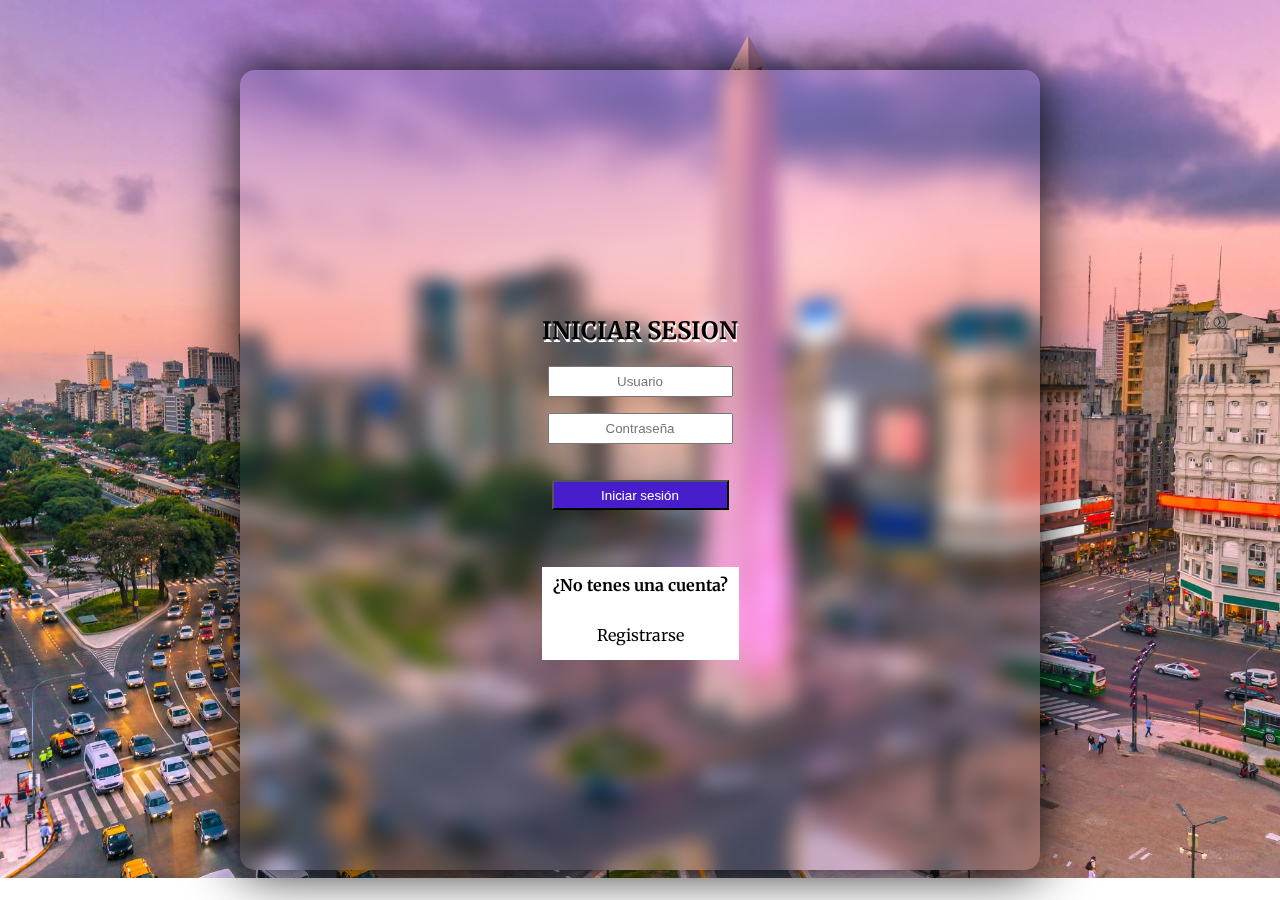
<file: Login.html>
<!DOCTYPE html>
<html lang="en">
<head>
    <meta charset="UTF-8">
    <meta name="viewport" content="width=device-width, initial-scale=1.0">
    <title>Iniciar Sesion</title>
    <link rel="icon" type="image/png" href="./Imagenes/72ced6669e524870b41cf351da53c35e.png">
    <link rel="stylesheet" href="./CSS/Login.css">
</head>
<body>
    <article>
        <div class="flex-container">
            <div class="flex-items">
                <div class="login">
                    <div class="login-triangle"></div>
                    <h2 class="login-header">INICIAR SESION</h2>
                    <form class="login-container" onsubmit="login(event)">
                      <p><input type="text" id="username" placeholder="Usuario" required></p>
                      <p><input type="password" id="password" placeholder="Contraseña" required></p>
                      <p><input class="boton" type="submit" value="Iniciar sesión"></p>
                    </form>
                    <p id="error-message"></p>
                    <br>
                    <h4>¿No tenes una cuenta?</h4>
                    <a href="./Registrarse.html">Registrarse</a>
                </div>
            </div>
         </div>
    </article>
    <script src="./JS/index.js"></script>
</body>
</html>
</file>
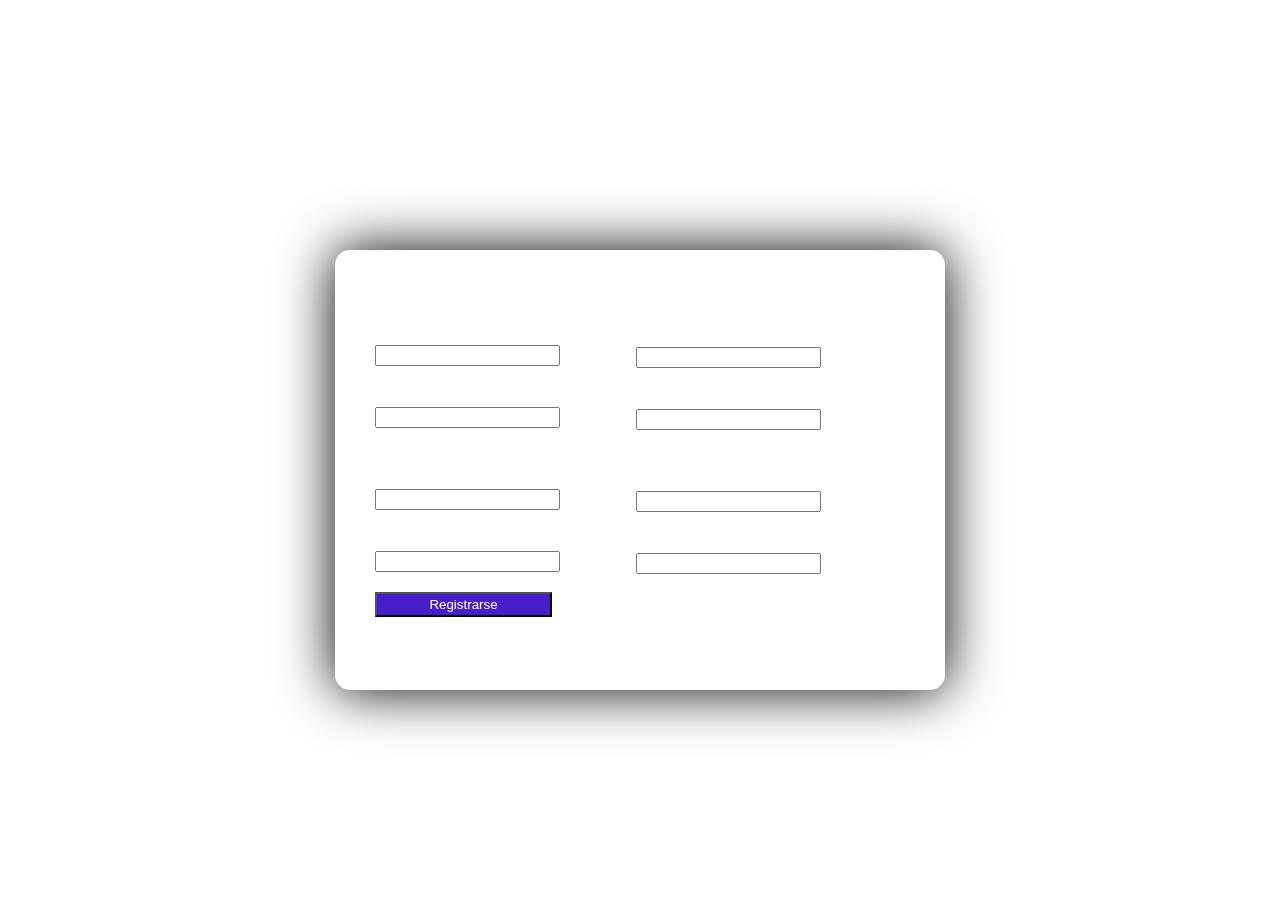
<file: Registrarse.html>
<!DOCTYPE html>
<html lang="en">
<head>
    <meta charset="UTF-8">
    <meta name="viewport" content="width=device-width, initial-scale=1.0">
    <title>Iniciar Sesion</title>
    <link rel="icon" type="image/png" href="./Imagenes/72ced6669e524870b41cf351da53c35e.png">
    <link rel="stylesheet" href="./CSS/Registrarse.css">
</head>
<body>
    <article>
        <div class="flex-container">
            <div class="flex-items">
                <form>
                    <label for="nombre">Nombre/es</label>
                    <input id="nombre" type="text" name="nombre">
                    <br>
                    <br>
                    <div class="form-group">
                    <label for="email">E-mail:</label>
                    <input type="email" id="email" required>
                    </div>
                    <br>
                    <br>
                    <label for="phone">Número de Teléfono:</label><br>
                    <input type="tel" id="phone" name="phone">
                    <br>
                    <br>
                    <label for="Contraseña">Contraseña</label>
                    <input id="Contraseña" type="password" name="Contraseña">
                    <br>
                    <br>
                    <button><a href="./index.html">Registrarse</a></button>
                </form>
            </div>
            <div class="flex-items">
                <form>
                    <label for="apellido">Apellido/os</label>
                    <input id="apellido" type="text" name="apellido">
                    <br>
                    <br>
                    <label for="nombreUsuario">Nombre de usuario</label>
                    <input id="nombreUsuario" type="text" name="nombreUsuario">
                    <br>
                    <br>
                    <br>
                    <label for="Codigo">Codigo de Area</label>
                    <input id="Codigo" type="text" name="Codigo">
                    <br>
                    <br>
                    <label for="Contraseña">Repetir Contraseña</label>
                    <input id="Contraseña" type="password" name="Contraseña">
                    <br>
                    <br>
                    <br>
                </form>
            </div>
        </div>
    </article>
</body>
</html>
</file>
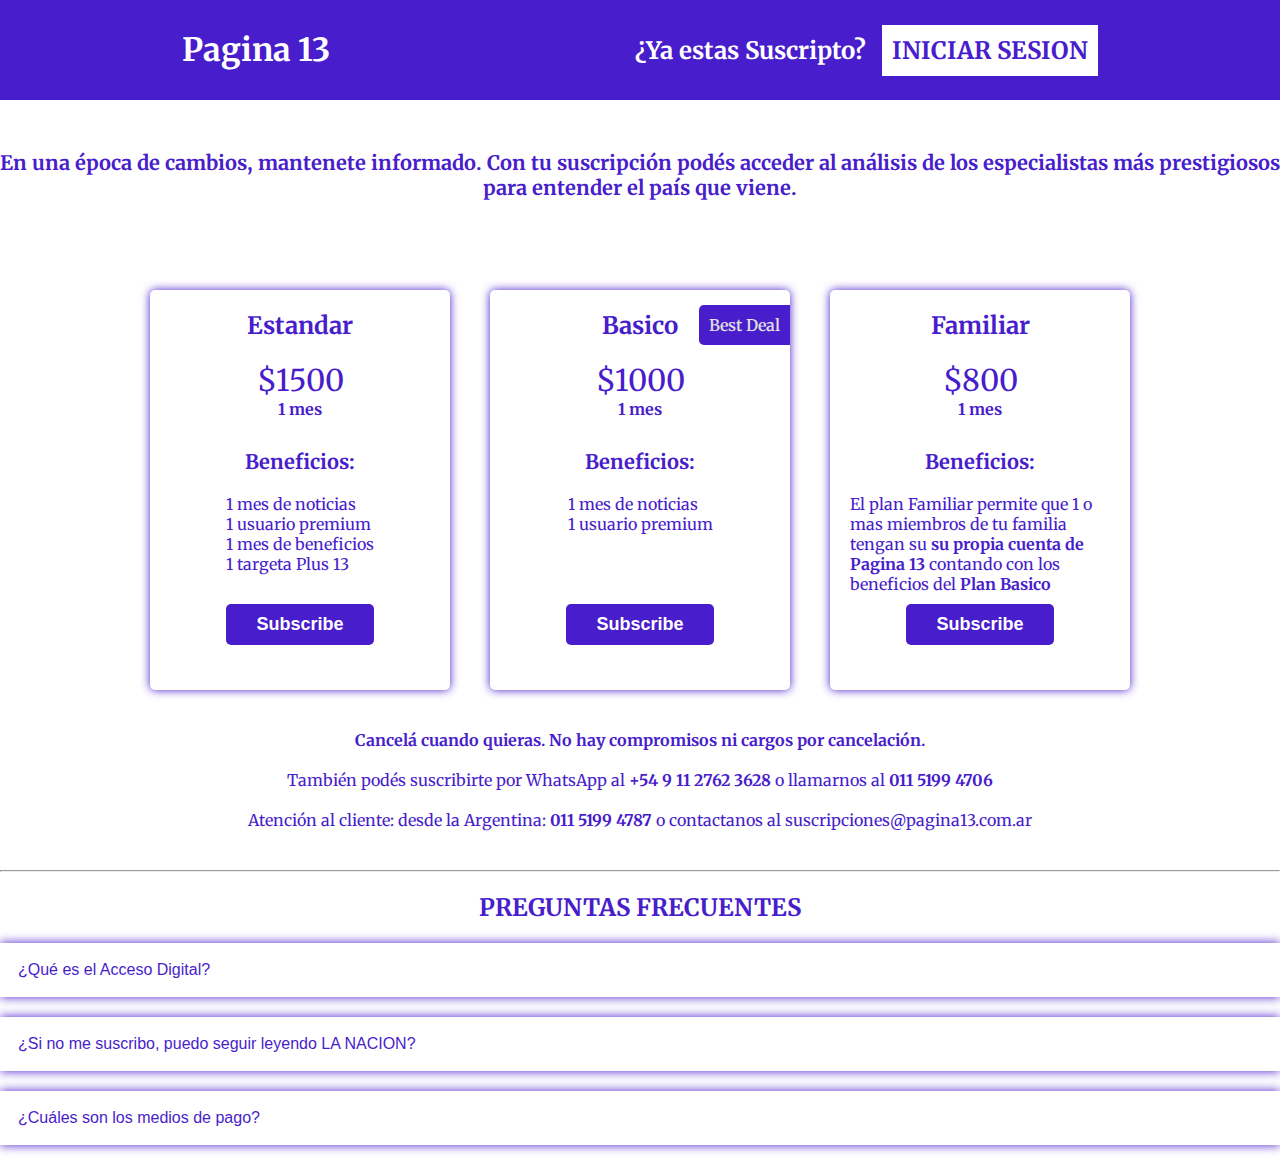
<file: Suscribirse.html>
<!DOCTYPE html>
<html lang="en">
<head>
    <meta charset="UTF-8">
    <meta name="viewport" content="width=device-width, initial-scale=1.0">
    <title>Suscripcion</title>
    <link rel="icon" type="image/png" href="./Imagenes/72ced6669e524870b41cf351da53c35e.png">
    <link rel="stylesheet" href="./CSS/Suscribirse.css">
</head>
<body>
    <header>
        <div class="flex-container">
            <div class="flex-items">
                <h1>Pagina 13</h1>
            </div>
            <div class="flex-items">
                <h2>¿Ya estas Suscripto? <a href="./Login.html">INICIAR SESION</a></h2>
            </div>
         </div>
    </header>
    <br>
    <article>
        <h3>En una época de cambios, mantenete informado. Con tu suscripción podés acceder al análisis de los especialistas más prestigiosos para entender el país que viene.</h3>
    </article>
    <br>
    <article class="cuerpo">
        <div class="pricing-card">
            <h2>Estandar</h2>
            <span class="price">$1500</span>
            <h4>1 mes</h4>
            <h3>Beneficios:</h3>
            <br>
            <ul>
                <li>1 mes de noticias</li>
                <li>1 usuario premium</li>
                <li>1 mes de beneficios</li>
                <li>1 targeta Plus 13</li>
            </ul>
            <br>
            <button class="btn-primary"><a>Subscribe</a></button>
        </div>
        <div class="pricing-card">
            <span class="label-best">Best Deal</span>
            <h2>Basico</h2>
            <span class="price">$1000</span>
            <h4>1 mes</h4>
            <h3>Beneficios:</h3>
            <br>
            <ul>
                <li>1 mes de noticias</li>
                <li>1 usuario premium</li>
            </ul>
            <br>
            <br>
            <br>
            <button class="btn-primary"><a>Subscribe</a></button>
        </div>
        <div class="pricing-card">
            <h2>Familiar</h2>
            <span class="price">$800</span>
            <h4>1 mes</h4>
            <h3>Beneficios:</h3>
            <br>
            <p>
                El plan Familiar permite que 1 o mas miembros de tu familia tengan su 
                <b>su propia cuenta de Pagina 13</b> contando con los beneficios del <b>Plan Basico</b>
            </p>
            <button class="btn-primary"><a>Subscribe</a></button>
        </div>
    </article>
    <article class="centrar">
        <br>
        <p>
            <b>Cancelá cuando quieras. No hay compromisos ni cargos por cancelación.</b>
        </p>
        <br>
        <p>
            También podés suscribirte por WhatsApp al <b>+54 9 11 2762 3628</b> o llamarnos al <b>011 5199 4706</b>
        </p>
        <br>
        <p>Atención al cliente: desde la Argentina: <b>011 5199 4787</b> o contactanos al suscripciones@pagina13.com.ar</p>
        <br>
    </article>
    <br>
    <hr>
    <br>
    <article>
        <h2 class="centrar">PREGUNTAS FRECUENTES</h2>
        <br>
        <button class="accordion">¿Qué es el Acceso Digital?</button>
        <div class="panel">
            <br>
            <p>
                Es la opción para navegar sin límites en PAGINA 13 desde el sitio web o con la app, acceder a la edición impresa del diario y las revistas 
                (OHLALÁ!, Lugares, Living, ¡HOLA!, y Jardín), participar de eventos donde podrás interactuar con diferentes invitados y suscribirte a 
                los newsletters exclusivos que te permitirán recibir anticipos y contenidos diferenciales. Dependiendo del plan que elijas, podés acceder 
                a todos los beneficios de PAGINA PLUS.
            </p>
        </div>
        <br>
        <button class="accordion">¿Si no me suscribo, puedo seguir leyendo LA NACION?</button>
        <div class="panel">
            <br>
            <p>
                Sí. Sin suscripción podés seguir accediendo a la página principal de PAGINA 13 pero podrás leer solo una cantidad limitada de notas en un rango de 30 días.
            </p>
        </div>
        <br>
        <button class="accordion">¿Cuáles son los medios de pago?</button>
        <div class="panel">
            <br>
            <p>
                Podés pagar con tarjeta de crédito a través del débito automático.
            </p>
        </div>
        <br>
        <!--SCRIPT-->
        <script>
            var acc = document.getElementsByClassName("accordion");
            var i;

            for (i = 0; i < acc.length; i++) {
                acc[i].addEventListener("click", function() {
                this.classList.toggle("active");
                var panel = this.nextElementSibling;
                if (panel.style.maxHeight) {
                panel.style.maxHeight = null;
                } else {
                panel.style.maxHeight = panel.scrollHeight + "px";
                }
                });
            }
        </script>
<!--SCRIPT-->
    </article>
</body>
</html>
</file>
<file: CSS/Login.css>
@import url('https://fonts.googleapis.com/css2?family=Merriweather:ital,wght@0,300;0,400;0,700;0,900;1,300;1,400;1,700;1,900&family=Playfair+Display:ital,wght@0,400..900;1,400..900&display=swap');

body {
    font-family: Merriweather;
    background-image: url('./skyairline_skyairline_image_182.jpeg');
    background-repeat: no-repeat;
    background-position: contain;
    background-size: cover;
}

.flex-container {
    display: flex;
    flex-direction: row;
    flex-wrap: wrap;
    justify-content: center;
    align-items: center;
    align-content: stretch;
    height: 800px;
    width: 800px;
    margin: auto;
    margin-top: 70px;
    background-repeat: no-repeat;
    background-position: contain;
    background-size: cover;
    box-shadow: 0 0 55px black;
    border-radius: 15px;
    backdrop-filter: blur(10px);
}
  
.flex-items:nth-child(1) {
    display: block;
    flex-grow: 0;
    flex-shrink: 1;
    flex-basis: auto;
    align-self: auto;
    order: 0;
    backdrop-filter: blur(10px);
    padding: 100px;
    border-radius: 15px;
}

h2 {
    text-align: center;
    text-shadow: 1px 3px white;
}

h4 {
    text-align: center;
    padding: 8px;
    background-color: white;
}

form {
    text-align: center;
}

input {
    text-align: center;
    height: 25px;
}

.boton {
    margin-top: 20px;
    width: 177px;
    height: 30px;
    background-color: #481DCB;
    color: white;
}

.boton:hover {
    padding: 7px;
    background-color: #381896;
}

a {
    text-decoration: none;
    padding-top: 22px;
    padding-bottom: 15px;
    padding-left: 55px;
    padding-right: 55px;
    background-color: white;
    color: black;
}

a:hover {
    color: #481DCB;
}
</file>
<file: CSS/Registrarse.css>
@import url('https://fonts.googleapis.com/css2?family=Merriweather:ital,wght@0,300;0,400;0,700;0,900;1,300;1,400;1,700;1,900&family=Playfair+Display:ital,wght@0,400..900;1,400..900&display=swap');

body {
    font-family: Merriweather;
    background-image: url('https://escoladainteligencia.com.br/wp-content/uploads/2019/05/Puerto-Madero.jpg');
    background-repeat: no-repeat;
    background-position: contain;
    background-size: cover;
}

.flex-container {
    display: flex;
    flex-direction: row;
    flex-wrap: nowrap;
    justify-content: center;
    align-items: center;
    align-content: center;
    background-color: transparent;
    place-items: center;
    height: 400px;
    width: 570px;
    padding: 20px;
    margin: auto;
    margin-top: 250px;
    backdrop-filter: blur(10px);
    box-shadow: 0 0 55px black;
    border-radius: 15px;
}

.flex-items:nth-child(1) {
    display: block;
    flex-grow: 0;
    flex-shrink: 1;
    flex-basis: auto;
    align-self: auto;
    order: 0;
    color: white;
    margin: 20px;
}
  
.flex-items:nth-child(2) {
    display: block;
    flex-grow: 0;
    flex-shrink: 1;
    flex-basis: auto;
    align-self: auto;
    order: 0;
    color: white;
    margin: 20px;
}

button{
    background-color: #481DCB;
    width: 177px;
    height: 25px;
}

button:hover {
    background-color: #381896;
}

a {
    text-decoration: none;
    color: white;
}
</file>
<file: CSS/Suscribirse.css>
@import url('https://fonts.googleapis.com/css2?family=Merriweather:ital,wght@0,300;0,400;0,700;0,900;1,300;1,400;1,700;1,900&family=Playfair+Display:ital,wght@0,400..900;1,400..900&display=swap');

body {
    font-family: Merriweather;
}

* {
    box-sizing: border-box;
    margin: 0;
    padding: 0;
}

/*HEADER*/

header {
    background-color: #481DCB;
}

.flex-container {
    display: flex;
    flex-direction: row;
    flex-wrap: nowrap;
    justify-content: space-around;
    align-items: center;
    align-content: stretch;
    background-color: #481DCB;
    padding: 30px;
}
  
.flex-items:nth-child(1) {
    display: block;
    flex-grow: 0;
    flex-shrink: 1;
    flex-basis: auto;
    align-self: auto;
    order: 0;
    color: white;
}
  
.flex-items:nth-child(2) {
    display: block;
    flex-grow: 0;
    flex-shrink: 1;
    flex-basis: auto;
    align-self: auto;
    order: 0;
    color: white;
}

header h2 {
    color: white;
}

header a {
    text-decoration: none;
    background-color: white;
    color: #481DCB;
    padding: 10px;
    margin-left: 10px;
}

header a:hover {
    background-color:  rgb(236, 235, 235);
}

/*article*/

article h3 {
    text-align: center;
    margin-top: 30px;
    font-size: 20px;
    color: #481DCB;
}

/*ARTICLE 2*/

:root {
    --primary-color: white;
    --secundary-color: #481DCB;
    --third-color: #481DCB;
    --fourth-color: rgba(0, 0, 0, 0.432);
    --fifth-color: #e0e0e0;
}

.cuerpo {
    display: flex;
    flex-wrap: wrap;
    justify-content: center;
    margin-top: 50px;
}

h2, h5 {
    color: var(--third-color);
    margin: 0;
}

h4 {
    color: var(--secundary-color);
}

h3 {
    color: var(--secundary-color);
}

h5 {
    color: var(--primary-color);
    font-weight: 400;
}

.btn-primary {
    background: var(--secundary-color);
    color: var(--primary-color);
    padding: 10px 30px;
    border-radius: 5px;
    text-decoration: none;
    transition: 0.5s;
    border: none;
    font-weight: 600;
    font-size: 18px;
    margin-top: 10px;
    cursor: pointer;
}

.btn-primary:hover {
    background-color: var(--primary-color);
    color: var(--secundary-color);
    border: 2px var(--third-color) solid;
}

.pricing-card {
    width: 300px;
    height: 400px;
    background: var(--primary-color);
    border-radius: 5px;
    box-shadow: 0 0px 10px var(--secundary-color);
    margin: 20px;
    padding: 20px;
    transition: 0.5s;
    position: relative;
    overflow: hidden;
    cursor: pointer;
    display: flex;
    flex-direction: column;
    align-items: center;
}

.pricing-card:hover {
    transform: scale(1.05);
    box-shadow: 0 0px 20px var(--secundary-color);
}

.label-best {
    background: var(--secundary-color);
    color: var(--fifth-color);
    border-radius: 5px 0 0 5px;
    position: absolute;
    top: 15px;
    right: 0px;
    padding: 10px;
    font-weight: 600;
}

.price {
    font-size: 30px;
    color: var(--third-color);
    margin-top: 20px;
}

p {
    color: var(--secundary-color);
}

ul {
    list-style: none;
    padding: 0;
    margin: 0;
    color: var(--secundary-color);
}

/*article 3*/ 

.centrar {
    text-align: center;
}

/*article 4*/

/*text-acordion*/

.accordion {
    background-color: white;
    color: #481DCB;
    cursor: pointer;
    padding: 18px;
    width: 100%;
    border: none;
    text-align: left;
    outline: none;
    font-size: 16px;
    transition: 0.3s ease;
    box-shadow: 0 0 10px  #481DCB;
}

.panel {
    padding: 0 18px;
    background-color: rgb(236, 235, 235);
    max-height: 0;
    overflow: hidden;
    transition: max-height 0.3s ease;
}

.accordion:hover {
    background-color: rgb(236, 235, 235);
    color: #481DCB;
    box-shadow: 0 0 10px  #481DCB;
}

.active, .accordion:hover {
    background-color: rgb(236, 235, 235);
    color: #481DCB;
}
</file>
